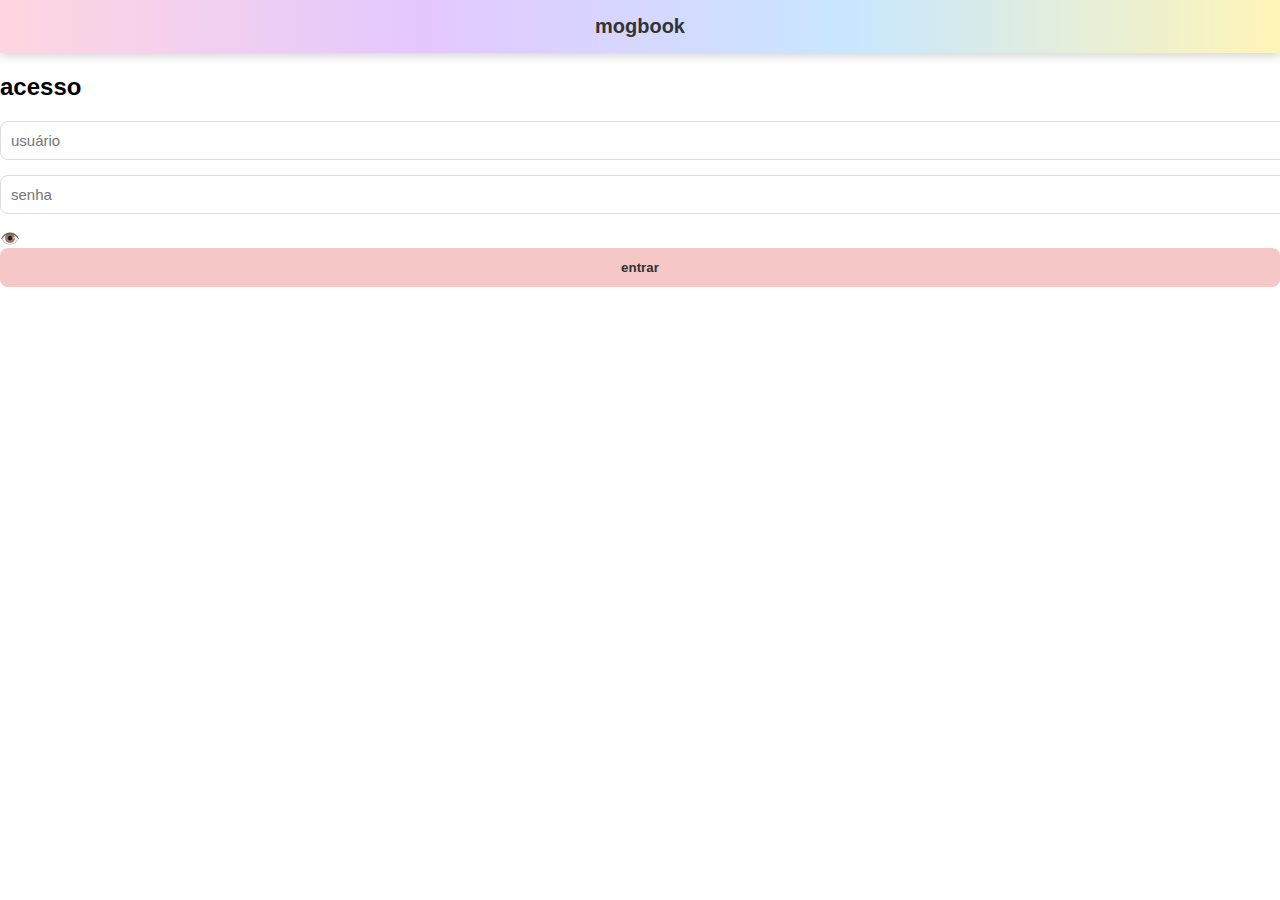
<file: target/classes/public/index.html>
<!DOCTYPE html>
<html lang="pt-br">
<head>
    <meta charset="UTF-8">
    <title>login</title>
    <link rel="stylesheet" href="style.css">
    <link rel="icon" type="image/png" href="/mb.png">
</head>
<body class="index-body">
    <header>
        <h1> </h1>
        <h1>mogbook</h1>
        <div></div>
    </header>

    <div class="login-container">
        <h2>acesso</h2>
        <form id="login-form">
            <input type="text" id="usuario" placeholder="usuário" required>
            <div class="senha-container">
                <input type="password" id="senha" placeholder="senha" required>
                <span id="toggle-senha">👁️</span>
            </div>
            <button type="submit">entrar</button>
        </form>
        <div id="toast" class="toast"></div>
    </div>

    <div id="loading-overlay">
        <div class="spinner"></div>
        <p>carregando...</p>
    </div>

    <script src="index.js"></script>
</body>
</html>
</file>
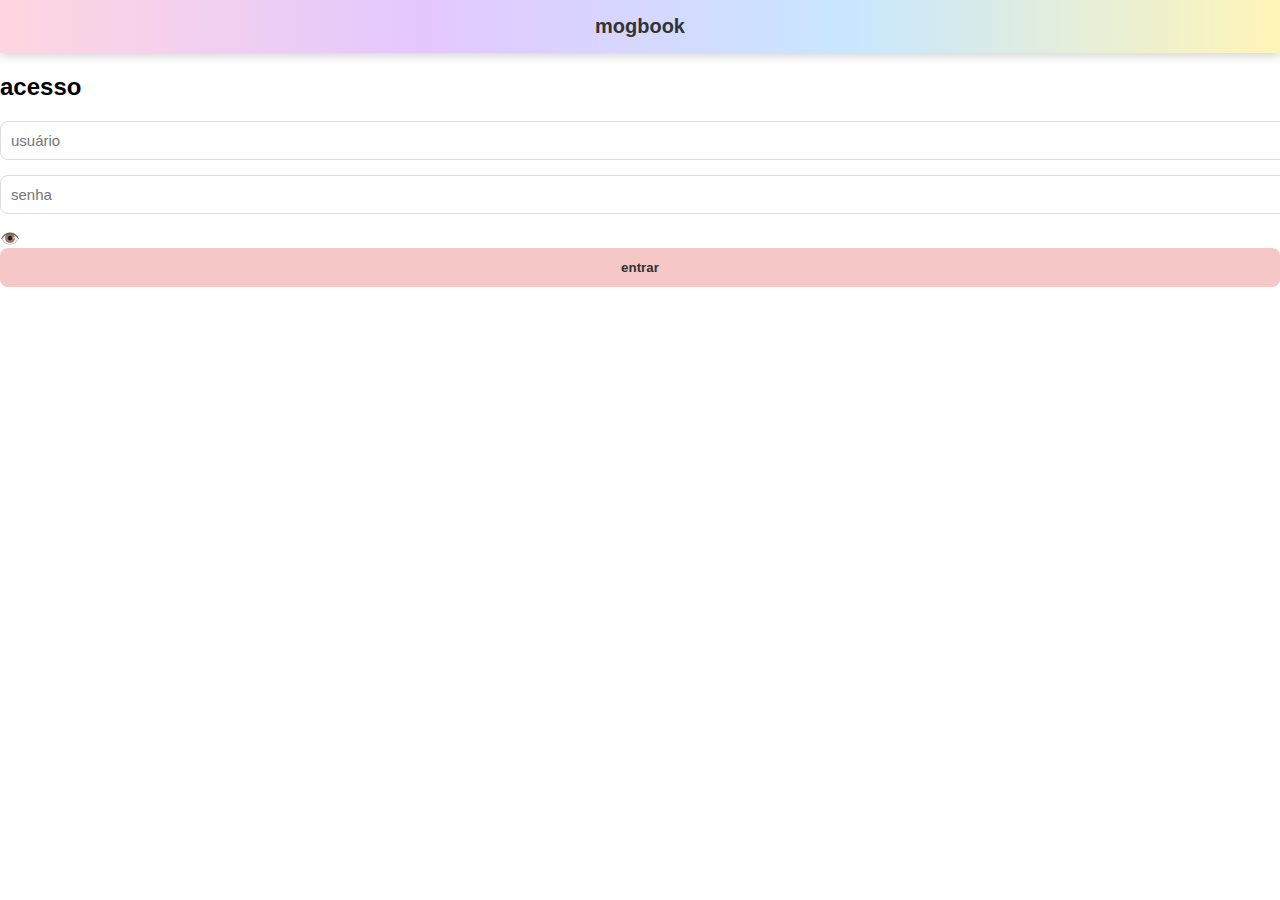
<file: target/classes/public/aluno.html>
<!DOCTYPE html>
<html lang="pt-br">
    <head>
        <meta charset="UTF-8" name="viewport" content="width=device-width, initial-scale=1.0">
        <title>dashboard do aluno</title>
        <link rel="stylesheet" href="style.css">
        <link rel="stylesheet" href="aluno.css">
        <link rel="icon" type="image/png" href="/mb.png">
    </head>
    <body class="aluno-body">
        <header id="header">
            <h1>painel do aluno</h1>
            <h1>Mogbook</h1>
            <div class="header-right">
                <div>bem-vindo(a), <strong id="nome-aluno">aluno(a)</strong>
                </div>
                <button id="logout-btn">sair</button>
            </div>
        </header>
        <div class="main-container">
            <div>
                <div class="card">
                    <h2>nova resenha</h2>
                    <button id="abrir-popup">abrir editor</button>
                </div>
                <div class="card">
                    <h2>histórico recente</h2>
                    <div id="historico"></div>
                </div>
            </div>
            <div>
                <div class="card">
                    <h2>meus pontos</h2>
                    <div class="score" id="pontos"></div>
                </div>
                <div class="card">
                    <h2>leaderboard</h2>
                    <div id="leaderboard">
                        <ul id="lista-leaderboard"></ul>
                        <button id="toggle-btn">mostrar mais</button>
                    </div>
                </div>
            </div>
        </div>
        <div id="popup" class="popup">
            <div class="popup-content">
                <span class="close">&times;</span>
                <div class="form-grid">
                    <div class="campo-input">
                        <label for="livro">nome do livro:</label>
                        <input type="text" id="livro" placeholder="digite o nome do livro">
                    </div>
                    <div class="campo-input">
                        <label for="autor">autor:</label>
                        <input type="text" id="autor" placeholder="digite o autor">
                    </div>
                    <div class="campo-input">
                        <label for="paginas">páginas:</label>
                        <input type="number" id="paginas" placeholder="número de páginas">
                    </div>
                    <div class="campo-input">
                        <label for="nota">nota:</label>
                        <div class="estrelas">
                            <span class="estrela" data-value="1">★</span>
                            <span class="estrela" data-value="2">★</span>
                            <span class="estrela" data-value="3">★</span>
                            <span class="estrela" data-value="4">★</span>
                            <span class="estrela" data-value="5">★</span>
                        </div>
                    </div>
                </div>
                <label for="texto-resenha">resenha:</label>
                <textarea id="texto-resenha" placeholder="escreva sua resenha aqui..."></textarea>
                <div class="popup-buttons">
                    <button id="cancelar">cancelar</button>
                    <button id="enviar">enviar</button>
                </div>
            </div>
        </div>
        <div id="toast" class="toast">preencha todos os campos!</div>
        <div id="popup-detalhe" class="popup">
            <div class="popup-content">
                <span class="close close-detalhe">&times;</span>
                <h2 id="detalhe-livro"></h2>
                <p>
                    <strong>autor:</strong>
                    <span id="detalhe-autor"></span>
                </p>
                <p>
                    <strong>páginas:</strong>
                    <span id="detalhe-paginas"></span>
                </p>
                <p>
                    <strong>nota:</strong>
                    <span id="detalhe-nota"></span>
                </p>
                <h3>resenha:</h3>
                <p id="detalhe-conteudo"></p>
            </div>
        </div>
        <script src="aluno.js"></script>
        <script src="common.js"></script>
    </body>
</html>
</file>
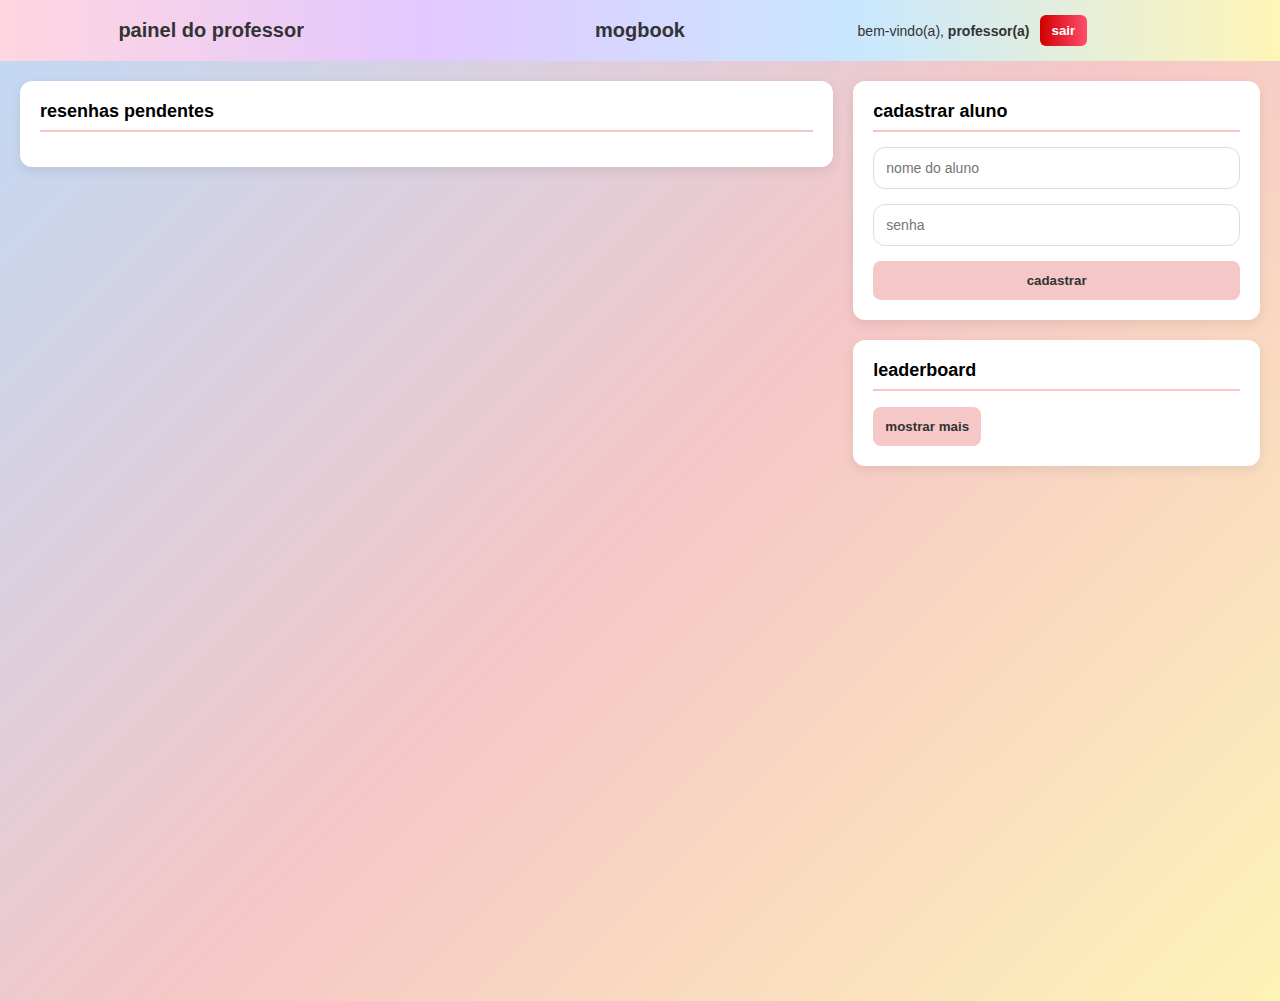
<file: target/classes/public/professor.html>
<!DOCTYPE html>
<html lang="pt-br">
    <head>
        <meta charset="UTF-8" name="viewport" content="width=device-width, initial-scale=1.0">
        <title>painel do professor</title>
        <link rel="stylesheet" href="style.css">
        <link rel="stylesheet" href="professor.css">
        <link rel="icon" type="image/png" href="/mb.png">
    </head>
    <body class="prof-body">
        <header id="header">
            <h1>painel do professor</h1>
            <h1>mogbook</h1>
            <div class="header-right">
                <div>bem-vindo(a), <strong>professor(a)</strong>
                </div>
                <button id="logout-btn">sair</button>
            </div>
        </header>
        <div class="main-container">
            <div>
                <div class="card">
                    <h2>resenhas pendentes</h2>
                    <div id="pendentes"></div>
                </div>
            </div>
            <div>
                <div class="card">
                    <h2>cadastrar aluno</h2>
                    <form id="cadastro-form">
                        <input type="text" id="nome" placeholder="nome do aluno" required>
                        <input type="password" id="senha" placeholder="senha" required>
                        <button type="submit">cadastrar</button>
                    </form>
                    <div id="toast" class="toast"></div>
                </div>
                <div class="card">
                    <h2>leaderboard</h2>
                    <div id="leaderboard">
                        <ul id="lista-leaderboard"></ul>
                        <button id="toggle-btn">mostrar mais</button>
                    </div>
                </div>
            </div>
        </div>
        <div id="popup" class="popup">
            <div class="popup-content">
                <span class="close">&times;</span>
                <h2>corrigir resenha</h2>
                <div class="popup-grid">
                    <div class="info-box">
                        <p id="info-resenha"></p>
                    </div>
                    <textarea id="conteudo-aluno" class="conteudo-aluno" readonly></textarea>
                </div>
                <textarea id="comentario" placeholder="escreva seu feedback..."></textarea>
                <div class="campo-input">
                    <label for="nota">nota do professor:</label>
                    <div class="estrelas">
                        <span class="estrela" data-value="1">★</span>
                        <span class="estrela" data-value="2">★</span>
                        <span class="estrela" data-value="3">★</span>
                        <span class="estrela" data-value="4">★</span>
                        <span class="estrela" data-value="5">★</span>
                    </div>
                </div>
                <div class="popup-buttons">
                    <button id="cancelar">cancelar</button>
                    <button id="enviar">enviar correção</button>
                </div>
            </div>
        </div>
        <script src="professor.js"></script>
    </body>
</html>
</file>
<file: target/classes/public/style.css>
body {
    font-family: "Poppins", sans-serif;
    margin: 0;
    padding: 0;
}

header,
#header {
    background: linear-gradient(90deg, #ffd6e0, #e3c8ff, #c8e7ff, #fff5b8);
    color: #333;
    display: grid;
    grid-template-columns: 33vw 34vw 32vw;
    align-items: center;
    padding-top: 15px;
    padding-bottom: 15px;
    box-shadow: 0 2px 10px rgba(0, 0, 0, 0.2);
    text-align: center;
}

header h1 {
    margin: 0;
    font-size: 20px;
    font-weight: 600;
    text-transform: lowercase;
}

.header-right {
    display: flex;
    align-items: center;
    font-size: 14px;
}

.main-container {
    display: grid;
    grid-template-columns: 2fr 1fr;
    gap: 20px;
    padding: 20px;
    flex-grow: 1;
    background: linear-gradient(135deg, #c2d8f3, #f5c7c7, #fef3b7);
    min-height: 100vh;
}

.card {
    background: #fff;
    border-radius: 12px;
    padding: 20px;
    margin-bottom: 20px;
    box-shadow: 0 4px 12px rgba(0, 0, 0, 0.08);
}

.card h2 {
    margin-top: 0;
    font-size: 18px;
    border-bottom: 2px solid #f5c7c7;
    padding-bottom: 8px;
}

table {
    width: 100%;
    border-collapse: collapse;
    margin-top: 10px;
}

th {
    background: #c2d8f3;
    color: #333;
}

td,
th {
    padding: 10px;
    border-bottom: 1px solid #eee;
}

.toast {
    position: fixed;
    bottom: 20px;
    left: 50%;
    transform: translateX(-50%);
    background: #ff6961;
    color: white;
    padding: 12px 20px;
    border-radius: 8px;
    box-shadow: 0 2px 8px rgba(0, 0, 0, 0.3);
    opacity: 0;
    pointer-events: none;
    transition: opacity 0.3s ease;
    font-size: 14px;
    z-index: 1001;
}

.toast.show {
    opacity: 1;
    pointer-events: auto;
}

.popup {
    display: none;
    position: fixed;
    z-index: 1000;
    left: 0;
    top: 0;
    width: 100%;
    height: 100%;
    background: rgba(0, 0, 0, 0.6);
    justify-content: center;
    align-items: center;
}

.popup-content {
    padding: 25px;
    border-radius: 20px;
    box-shadow: 0 0 20px rgba(0, 0, 0, 0.3);
    width: 80vw;
    height: 80vh;
    max-height: 90vh;
    color: #333;
    background-color: #fff;
    position: relative;
    max-height: 90vh;
    overflow-y: auto;
    overflow-x: hidden;
}

.close {
    position: absolute;
    top: 10px;
    right: 15px;
    cursor: pointer;
    font-size: 24px;
    color: #aaa;
}

.close:hover {
    color: #333;
}

.popup-buttons {
    display: flex;
    justify-content: flex-end;
    gap: 10px;
}

input,
textarea,
button,
.btn {
    font-family: "Poppins", sans-serif;
}

textarea {
    font-family: "Poppins", sans-serif;
    font-size: 14px;
    padding: 12px;
    border-radius: 12px;
    border: 1px solid #333;
    box-sizing: border-box;
    width: 100%;
    resize: vertical;
}

button,
.btn {
    background: #f5c7c7;
    border-radius: 8px;
    font-family: "Poppins", sans-serif;
    cursor: pointer;
    color: #333;
    font-weight: 700;
    border: none;
    padding: 12px;
    transition: transform 0.12s ease, opacity 0.12s ease;
    display: inline-block;
    text-align: center;
}

button:hover,
.btn:hover {
    transform: scale(1.03);
    opacity: 0.98;
}
button:active,
.btn:active {
    transform: scale(0.99);
}

button.fullwidth,
.btn.fullwidth,
form button,
#cadastro-form button {
    width: 100%;
    box-sizing: border-box;
}

#logout-btn {
    background: linear-gradient(90deg, #d00000, #ff4d6d);
    color: #fff;
    padding: 8px 12px;
    border-radius: 6px;
    border: none;
    margin-left: 10px;
}

#logout-btn:hover {
    opacity: 0.9;
}

input {
    width: 100%;
    margin-bottom: 15px;
    padding: 10px;
    border-radius: 8px;
    border: 1px solid #ddd;
    font-size: 15px;
}
</file>
<file: target/classes/public/aluno.css>
.aluno-body {
    background: linear-gradient(135deg, #c2d8f3, #f5c7c7, #fef3b7);
}

.score {
    font-size: 28px;
    font-weight: bold;
}

.estrelas {
    display: flex;
    gap: 5px;
    font-size: 28px;
    cursor: pointer;
}

.estrela {
    color: #555;
    transition: color 0.2s;
}

.estrela.ativa {
    color: gold;
}

.form-grid {
    display: grid;
    grid-template-columns: 1fr 1fr;
    gap: 20px;
    margin-bottom: 20px;
}

.campo-input {
    display: flex;
    flex-direction: column;
}

.campo-input label {
    font-weight: 500;
    margin-bottom: 6px;
    font-size: 14px;
}

#texto-resenha {
    min-height: 200px;
    margin-top: 10px;
}

.popup-content,
textarea,
input {
    max-width: 100%;
    overflow-x: hidden;
    word-break: break-word;
    box-sizing: border-box;
}

.resenha-item {
    padding: 6px;
    cursor: default;
}

.resenha-click-area {
    cursor: pointer;
}

.status-badge {
    padding: 2px 6px;
    border-radius: 3px;
    font-weight: bold;
    color: #222;
}

.status-pendente {
    background: #ffd54f; /* amarelo */
}

.status-ok {
    background: #81c784; /* verde */
}
</file>
<file: target/classes/public/professor.css>
.prof-body {
    background: linear-gradient(135deg, #c2d8f3, #f5c7c7, #fef3b7);
}

.resenha-item {
    display: flex;
    justify-content: space-between;
    margin-bottom: 10px;
}

.estrelas {
    display: flex;
    gap: 5px;
    font-size: 28px;
    cursor: pointer;
}

.estrela {
    color: #555;
    transition: color 0.2s;
}

.estrela.ativa {
    color: gold;
}

.popup-grid {
    display: grid;
    grid-template-columns: 1fr 1fr;
    gap: 25px;
    margin-top: 15px;
}

.info-box {
    background: #fafafa;
    padding: 18px;
    border-radius: 12px;
    box-shadow: 0 0 10px rgba(0, 0, 0, 0.06);
    font-size: 14px;
    line-height: 1.45;
}

.conteudo-aluno {
    width: 100%;
    min-height: 260px;
    resize: vertical;
    border-radius: 12px;
    padding: 15px;
    background: #fff;
    pointer-events: none;
    user-select: text;
    font-size: 14px;
    line-height: 1.45;
}

#comentario {
    width: 100%;
    margin-top: 20px;
    min-height: 140px;
    resize: vertical;
    border-radius: 12px;
    padding: 15px;
    font-size: 14px;
}

.info-box,
#info-resenha,
.conteudo-aluno {
    word-wrap: break-word;
    word-break: break-word;
    overflow-wrap: break-word;
}

textarea,
.conteudo-aluno,
#comentario {
    box-sizing: border-box;
    max-width: 100%;
}

#cadastro-form input {
    width: 100%;
    box-sizing: border-box;
    margin-bottom: 15px;
    padding: 12px;
    border-radius: 12px;
    border: 1px solid #ddd;
    font-size: 14px;
    display: block;
}
</file>
